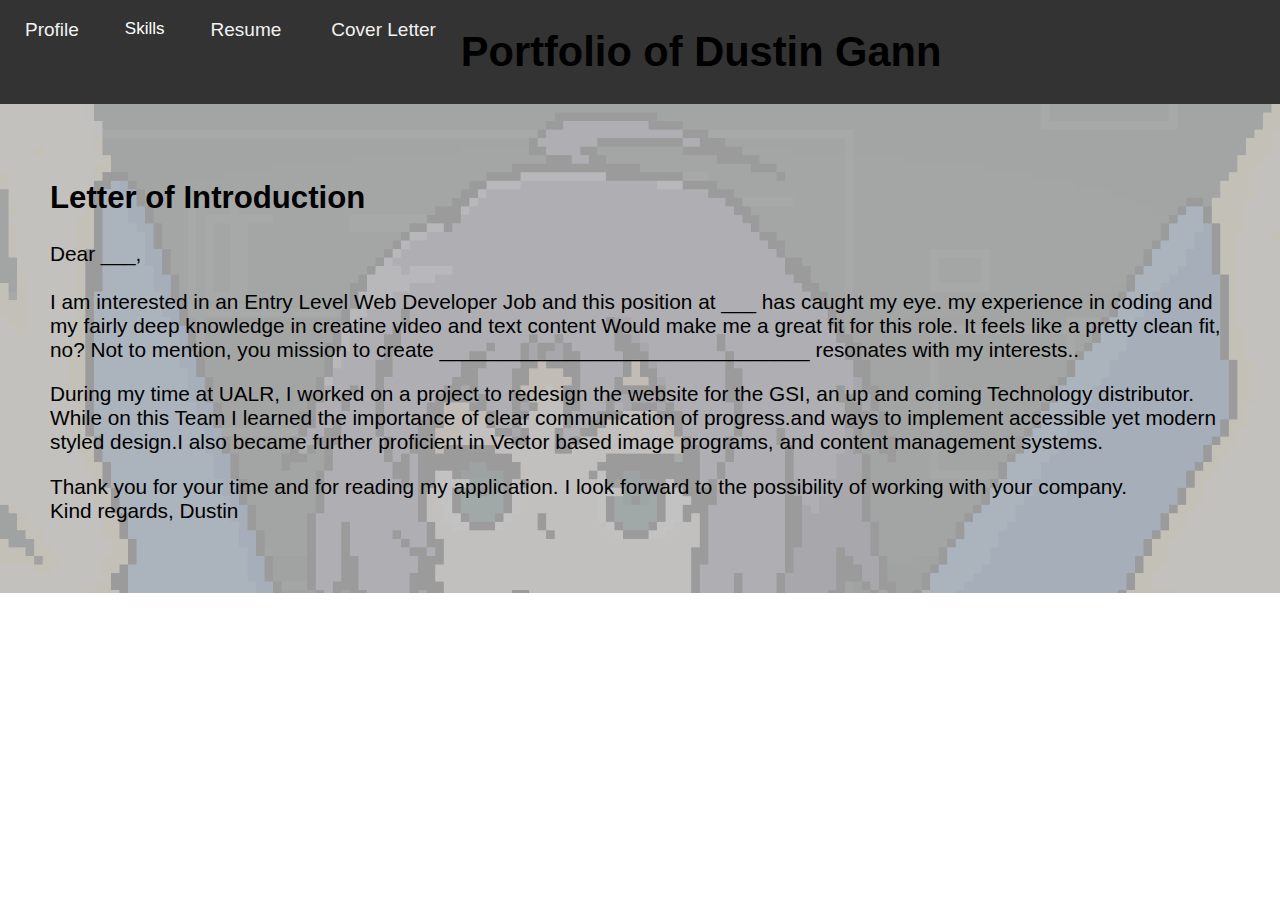
<file: Cover.html>
<!DOCTYPE html>
<html>
<head>
    <meta charset="utf-8">
   
    <title>Dustin Gann - Artist and Web Designer </title>
    <meta name="description" content="porfoleo of Dustin Gann AR">
    <meta name="keywords" content="Artist, HTML, CSS, JavaScript">
    <meta name="author" content="Dustin Gann">
   
    <link rel="stylesheet" href="assets/css/style.css">
    
    <!-- See https://www.w3schools.com/howto/howto_js_responsive_navbar_dropdown.asp-->

</head>
<body>
<div id="container">
    
    <div class="topnav" id="myTopnav">
        
        <a  href="index.html">Profile</a>

        <div class="dropdown">
               
            <button class="dropbtn">Skills
                <i class="fa fa-caret-down"></i>
            </button>
            
            <div class="dropdown-content">
                <a href="Skills.html">Skill List</a>
                <a href="Skills.html">Writing Examples</a>
                <a href="Web.html">Web Project</a>
                <a href="Database.html">Database</a>
                <a href="Programming.html">Programming</a>
                <a href="Skills2.html">Soft Skills</a>
                <a href="Capstone.html">Capstone</a>
            </div>
            
        </div> 
        <a href="Resume.html">Resume</a>
        
       
        <a href="Cover.html">Cover Letter</a>
    
       
        <a href="javascript:void(0);" style="font-size:15px;" class="icon" onclick="myFunction()">&#9776;</a>
    <h1>Portfolio of Dustin Gann</h1>
    </div>
<main class="paper">
<div id="main-c">
    
    <!-- Begin Coverletter-->
    <div id="CoverLetter" >
        <h2>Letter of Introduction</h2>

<p>Dear ___,
<br><br>
I am interested in an Entry Level Web Developer Job and this position at ___ has caught my eye. my experience in coding and my fairly deep knowledge in creatine video and text content
Would make me a great fit for this role. It feels like a pretty clean fit, no? Not to mention, you mission to create ________________________________ resonates with my interests..
    </p>
<p>During my time at UALR, I worked on a project to redesign the website for the GSI, an up and coming Technology distributor. While on this Team I learned the importance of clear communication of progress.and ways to implement accessible yet modern styled design.I also became further proficient in Vector based image programs, and content management systems.
</p>
<p>Thank you for your time and for reading my application. I look forward to the possibility of working with your company.
<br>
Kind regards,
Dustin
</p>

    </div>

   
</div>
</div>

</main>
</body>
</html>
</file>
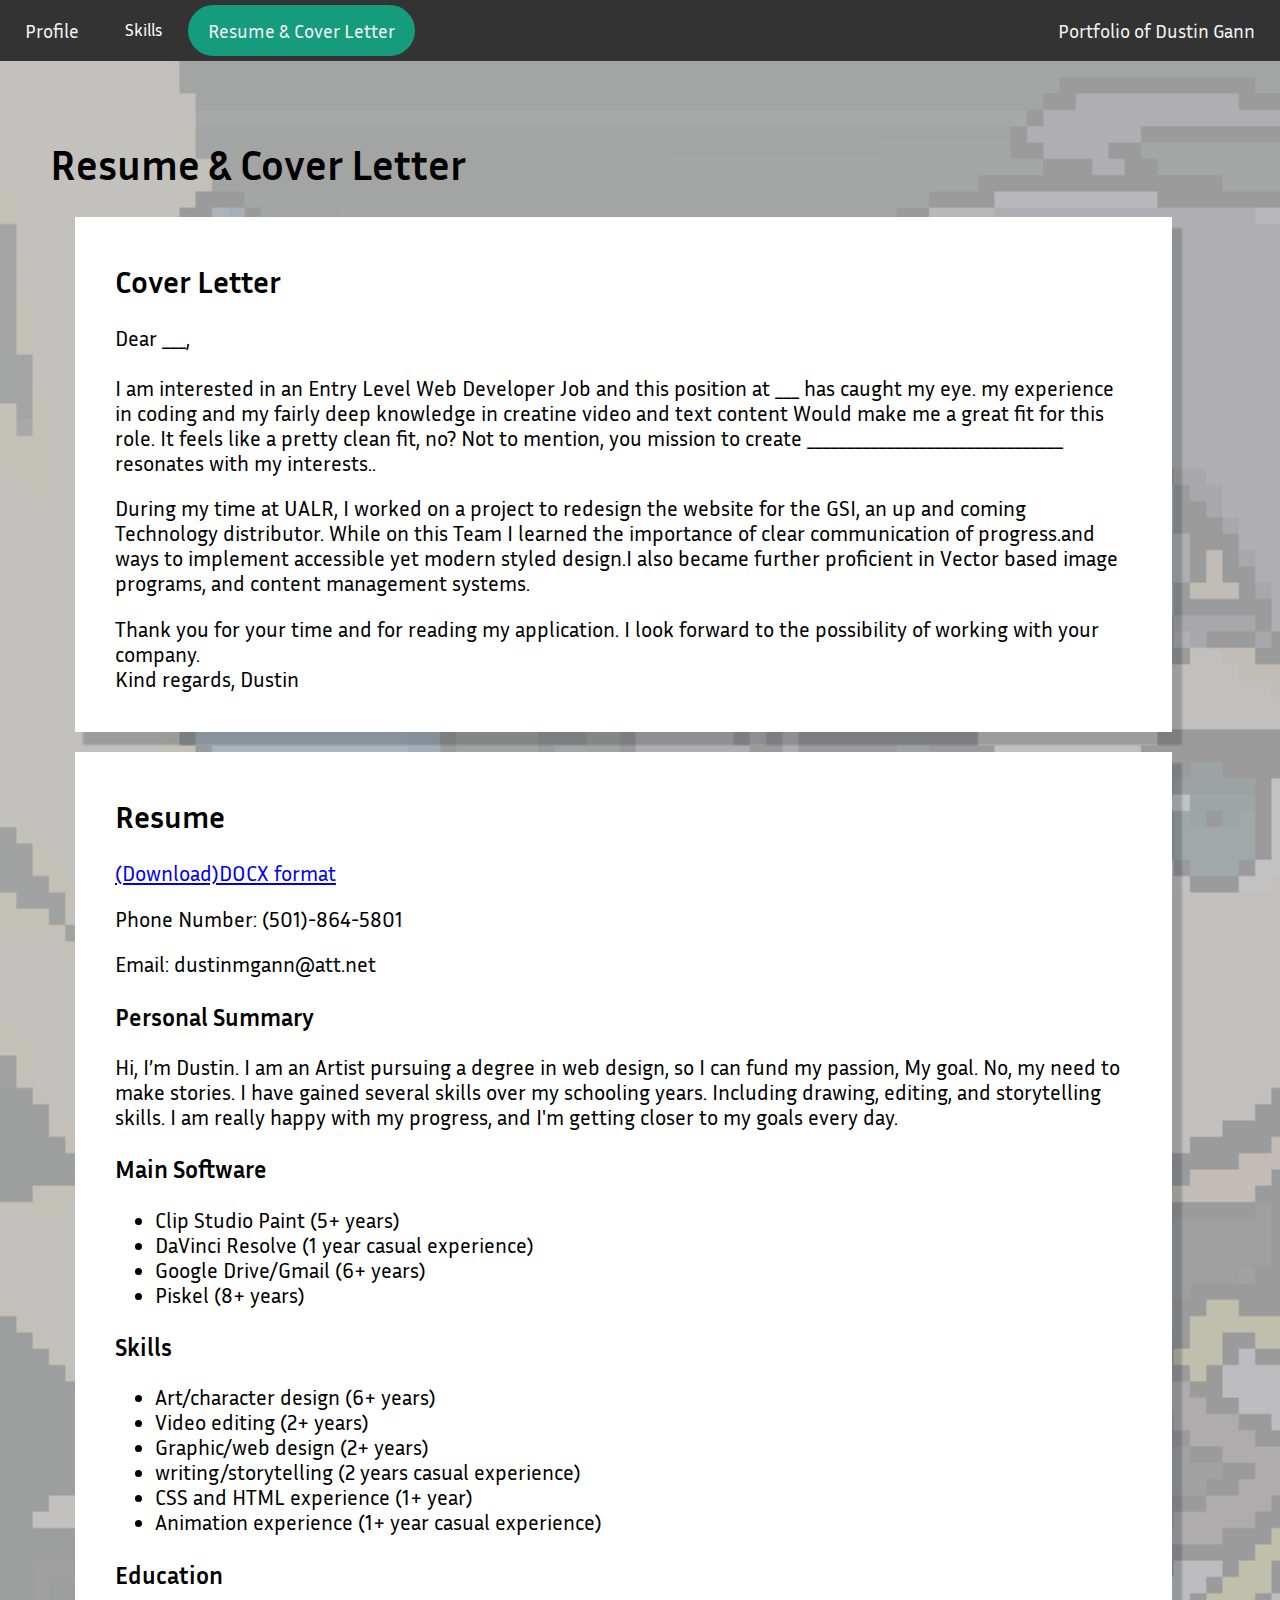
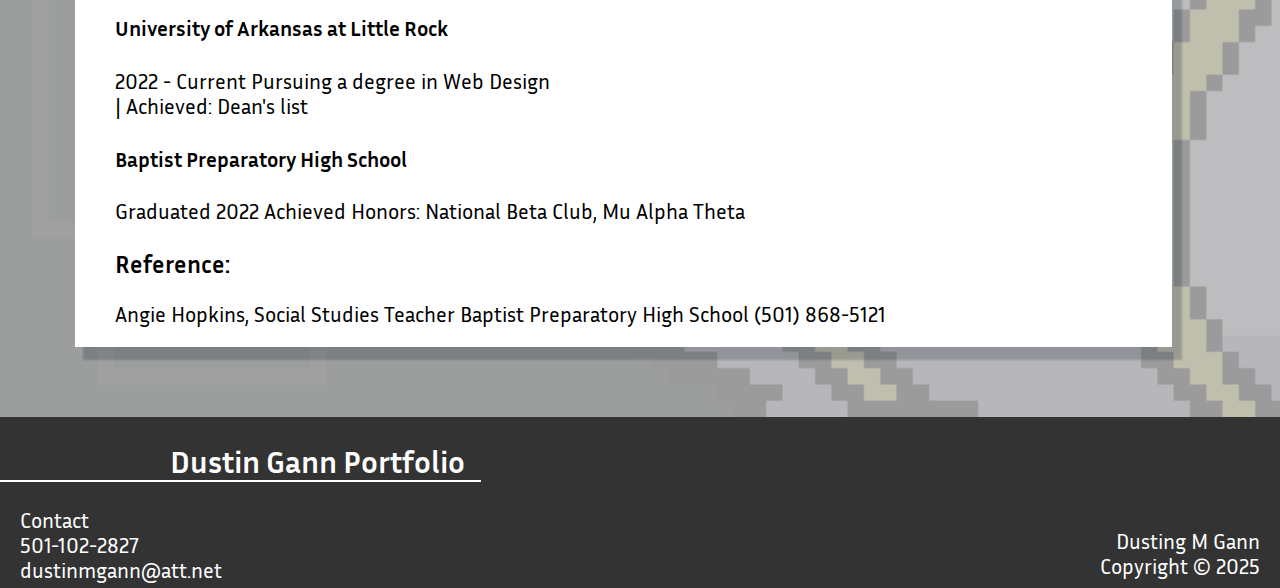
<file: Resume.html>
<!DOCTYPE html>
<html>
<head>
    <meta charset="utf-8">
   
    <title>Dustin Gann - Artist and Web Designer </title>
    <meta name="description" content="porfoleo of Dustin Gann AR">
    <meta name="keywords" content="Artist, HTML, CSS, JavaScript">
    <meta name="author" content="Dustin Gann">
   
    <link rel="stylesheet" href="assets/css/style.css">
    
    <!-- See https://www.w3schools.com/howto/howto_js_responsive_navbar_dropdown.asp-->
<link rel="preconnect" href="https://fonts.googleapis.com">
<link rel="preconnect" href="https://fonts.gstatic.com" crossorigin>
<link href="https://fonts.googleapis.com/css2?family=Inria+Sans:ital,wght@0,300;0,400;0,700;1,300;1,400;1,700&display=swap" rel="stylesheet">
</head>
<body>
   
<div id="container">
     <header>
    <div class="topnav" id="myTopnav">
        
        <a  href="index.html">Profile</a>

        <div class="dropdown">
               
            <button class="dropbtn">Skills
                <i class="fa fa-caret-down"></i>
            </button>
            
            <div class="dropdown-content">
             <a href="Skills.html" class="navbut">Skill List</a>
                
                <a href="Skills.html#WebProject" class="navbut">Web Project</a>
                <a href="Skills.html#SoftSkills" class="navbut">Image and video</a>
                <a href="Skills.html#Database" class="navbut">Database</a>
                <a href="Skills.html#Programming" class="navbut">Programming</a>
                <a href="Skills.html#Writing" class="navbut">Writing Examples</a>  
                
                <a href="Skills.html#Capstone" class="navbut">Capstone</a>
            </div>
            
        </div> 
        <a href="Resume.html" class="active">Resume & Cover Letter</a>
        
       
        
    
       
        <a href="javascript:void(0);" style="font-size:15px;" class="icon" onclick="myFunction()">&#9776;</a>
         <a  href="index.html" class="navlogo">Portfolio of Dustin Gann</a>
   
    </div>
    </header>
<main class="paper">
<div id="main-c">
   
    <!-- Begin Home Section -->
    
<h1>Resume & Cover Letter</h1>
<section id="papercontainer">
  <div id="CoverLetter" class="page"> 
        <h2>Cover Letter </h2>

<p>Dear ___,
<br><br>
I am interested in an Entry Level Web Developer Job and this position at ___ has caught my eye. my experience in coding and my fairly deep knowledge in creatine video and text content
Would make me a great fit for this role. It feels like a pretty clean fit, no? Not to mention, you mission to create ________________________________ resonates with my interests..
    </p>
<p>During my time at UALR, I worked on a project to redesign the website for the GSI, an up and coming Technology distributor. While on this Team I learned the importance of clear communication of progress.and ways to implement accessible yet modern styled design.I also became further proficient in Vector based image programs, and content management systems.
</p>
<p>Thank you for your time and for reading my application. I look forward to the possibility of working with your company.
<br>
Kind regards,
Dustin
</p>

    </div>
    <!-- Begin Resume Section -->
     
    <div id="Resume" class="page">
        <h2>Resume</h2>
        <a href="/assets/other/Rseume.docx" >(Download)DOCX format</a>

       <p> Phone Number: (501)-864-5801</p>
<p>Email: dustinmgann@att.net</p>

<h3>Personal Summary</h3>
	<p>Hi, I’m Dustin. I am an Artist pursuing a degree in web design, so I can fund my passion, My goal. No, my need to make stories. I have gained several skills over my schooling years. Including drawing, editing, and storytelling skills. I am really happy with my progress, and I'm getting closer to my goals every day. </p>
<h3>Main Software</h3>
<ul>
<li>Clip Studio Paint (5+ years)</li>
<li>DaVinci Resolve (1 year casual experience)</li>
<li>Google Drive/Gmail (6+ years)</li>
<li>Piskel (8+ years)</li>
</ul>

<h3>Skills</h3>
<ul>
<li>Art/character design (6+ years)</li>
<li>Video editing (2+ years)</li>
<li>Graphic/web design (2+ years)</li>
<li>writing/storytelling (2 years casual experience)</li>
<li>CSS and HTML experience (1+ year)</li>
<li>Animation experience (1+ year casual experience)</li>
</ul>
<h3>Education</h3>
	<h4>University of Arkansas at Little Rock 	</h4>
2022 - Current Pursuing a degree in Web Design
<br>|
Achieved: Dean's list


<h4>Baptist Preparatory High School 	</h4>			
Graduated 2022 
Achieved Honors: National Beta Club, Mu Alpha Theta

<h3>Reference:</h3>
Angie Hopkins, Social Studies Teacher
Baptist Preparatory High School 
(501) 868-5121

    </div>
</section>


    
 
   
</div>
</main>
</div>


<footer>

    <h2>Dustin Gann Portfolio</h2>
    <div id="foot-floatR">
    <ul >
        <li>  Dusting M Gann</li>
        <li>Copyright &copy; 2025</li>
        
    </ul>
    </div>
    <ul>
        <li>Contact</li>
        <li>501-102-2827</li>
        <li>dustinmgann@att.net</li>
    </ul>


</footer>
</body>

</html>
</file>
<file: assets/css/style.css>
body {margin:0;font-family:Arial;
  font-size: 1.3rem;
   font-family: "Inria Sans", sans-serif;
  font-weight: 500;
  font-style: normal;

}
h1,h2{
font-weight: 800;

}

h3,h4,h5{
font-weight: 600;

}

#container{
 
}



#mini-banner
{
  padding: 10px;
  background-image: url(../img/thumbnail/d3c2.png);
   background-size: cover; /* Adjust as needed (e.g., contain, auto) */
  background-repeat: no-repeat; 
}
#mini-banner h2
{
  margin :30px;
  font-size: 3.8rem;
  color: #f9f9f9;
  
margin-left: 70%;
text-shadow: 2px 2px 7px rgba(0,0,0,0.85);
}


.topnav {
  
  display: block;
  overflow: hidden;
  background-color: #333;
 
}

.topnav a {
  float: left;
  
  color: #f2f2f2;
  text-align: center;
  padding: 14px 20px;
  text-decoration: none;
  font-size: 19px;
  border:solid 5px #333;
  border-radius: 200px;
}

.topnav  .navlogo{
  
  float: right;
  
  
}


.active {
  background-color: #159c7d !important;
  color: white;
  border: #159c7d;
}

.topnav .icon {
  display: none;
}

.dropdown {
  float: left;
  overflow: hidden;
}

.dropdown .dropbtn {
  font-size: 17px;    
  border: none;
  outline: none;
  color: white;
  padding: 14px 16px;
  background-color: inherit;
  font-family: inherit;
  margin: 0;
  border:solid 5px #333;
   border-radius: 200px;
   
}

.dropdown-content {
  display: none;
  position: absolute;
  background-color: #f9f9f9;
  min-width: 160px;
  box-shadow: 0px 8px 16px 0px rgba(0,0,0,0.2);
  z-index: 1;
  border-radius: 10px;
  
}

.dropdown-content a {
  float: none;
  color: black;
  padding: 12px 16px;
  text-decoration: none;
  display: block;
  text-align: left;
  border:solid 0px;
  border-radius: 00px;
}

.topnav a:hover, .dropdown:hover .dropbtn {
  background-color: #555;
  color: white;
}

.topnav  .navlogo:hover{
  background-color:none;
  background-color: #333;
  text-decoration: underline;
  
}

.dropdown-content a:hover {
  background-color: #ddd;
  color: black;
}

.dropdown:hover .dropdown-content {
  display: block;
}

@media screen and (max-width: 600px) {
  .topnav a:not(:first-child), .dropdown .dropbtn {
    display: none;
  }
  .topnav a.icon {
    float: right;
    display: block;
  }
}

@media screen and (max-width: 600px) {
  .topnav.responsive {position: relative;}
  .topnav.responsive .icon {
    position: absolute;
    right: 0;
    top: 0;
  }
  .topnav.responsive a {
    float: none;
    display: block;
    text-align: left;
  }
  .topnav.responsive .dropdown {float: none;}
  .topnav.responsive .dropdown-content {position: relative;}
  .topnav.responsive .dropdown .dropbtn {
    display: block;
    width: 100%;
    text-align: left;
  }
}



body {
	
	/*background-color: #666;*/
	}

#container {

}

main{

}


p {
	margin-bottom: 20px;
}

p.shift {
  margin-left: 30px;
}

.listmargin  {
	margin-bottom: 20px;
}	

.img-style-1 {
	float: left;
	margin-right: 10px;
  margin-bottom: 10px;
	padding: 5px;
	border: 1px solid #CCC;
}	
/*BEGIN profile*/


main#home {
  margin: 30px 70px ;
}

main#home #home-card1{
  height: 470px;
  position: relative;
}

main#home #home-card1 h3{
  
  padding: 10px;

  margin: 20px;
  font-size: 2.4rem;
}      

main#home #home-card1 p{
  
  padding: 20px;

  margin: 20px;
  font-size: 2rem;
}

main#home #home-card1 img{
  max-height: 450px;
  float: left;
  padding: 20px;
}

.link-to-button
{

  text-align: center;
  padding: 14px 20px;
  text-decoration: none;
  font-size: 19px;
  
  border-radius: 200px;

  background-color: #159c7d;
  color: white;
  
    
  
}



/*BEGIN Skills LETER*/

#main-skills{
  padding: 0;
}

.Skillslist{

  padding: 30px;
  

}
.Skillslist ul{

  
  
  display: grid;
  grid-template-columns: repeat(3, 1fr); /* Creates 3 equal-width columns */
  gap: 0px 100px ;
  padding:0px 40px;
}


.Skillslist li{
  list-style: none;
  margin: auto ;

  display: flex;
 
  align-items: center;
  
  width: 100%;
}

.Skillslist progress{
  
  
height: 50px;
margin-left: auto;
 

 justify-content: end;
 
}

.Skillslist progress {
accent-color: #159c7d;;
}




#main-skills .Examplesstyle2 .graycard{
  height: 500px;
}
#main-skills .Examplesstyle3 .graycard{ 

  height: 400px;
}


#main-skills .Examplesstyle3 .individual{
display: block;
clear: both;
}

#main-skills .Examplesstyle2 .individual{
display: block;
clear: both;
}

#main-skills .Examplesstyle2 img{
  width: 350px;
  float: left;
  margin: 0 20px 30px 0px;
  border-radius: 10px;
  box-shadow: 10px 10px 1px #00000020;
}

#main-skills .Examplesstyle3 img{
  width: 300px;
  float: left;
  margin: 0 20px 30px 0px;
   border-radius: 10px;
  
    box-shadow: 0px 0px 1px 10px #00000020;
}




.Examplesstyle{
  
 margin: 10px 0px 60px 0px;
 color: #f8f7f7;
}
.Examplesstyle h2{
  margin-left: 40px; 
   margin-bottom: -8px;
   color: #767676;
   text-transform: uppercase;
}
.Examplesstyle h3{
  
   margin: 0px;
}
.Examplesstyle .graycard{
 padding: 40px 158px;
 margin: -50;
  background-color: #767676;
}




.Examplesstyle2{
  
 margin: 10px 0px 60px 0px;
 color: #000000;
}
.Examplesstyle2 h2{
  margin-left: 40px; 
   margin-bottom: -8px;
   color: #b8b7b7;
   text-transform: uppercase;
 
   
}
.Examplesstyle2 h3{
  
   margin: 0px;
}
.Examplesstyle2 .graycard{
 padding: 40px 158px;
 margin: -50;
  background-color: #c7c7c7;
}




.Examplesstyle3{
  
 margin: 0px 50px 0px 50px;
 color: #000000;
}
.Examplesstyle3 h2{
  margin-left: 40px; 
  
   color: #000000;
   text-transform: uppercase;
}
.Examplesstyle3 h3{
  
  
}
.Examplesstyle3 .graycard{
  padding: 0px 158px 60px 158px;
 margin: -50;
 
}



#Capstone .graycard{
 height: 250px !important;
 
 
}














/*BEGIN RESUME AND COVER LETER*/
main.paper{


background-color: rgba(184, 184, 184, 0.842);
padding: 50px;
min-height: 1vh;

background-position: center center;
background-size: cover;
  
position: relative;

  display: block;
}

main.paper::before {
 
  content: "";
  position: absolute;
  top: 0;
  bottom: 0;
  left: 0;
  right: 0;
  min-height: 2vh;
  background-image: url(../img/nath.png);

  background-size: cover; /* Adjust as needed (e.g., contain, auto) */
  background-repeat: no-repeat; 
  opacity: 1; /* Adjust opacity from 0.0 (transparent) to 1.0 (opaque) */
  z-index: -1;
}

main.paper .page{

  background-color: #ffffff;
  width: 43%;
  padding: 20px 40px;
  
  box-shadow: 9px 12px 2px 1px rgba(2, 14, 27, 0.2);
  margin-bottom: 20px;

}

main.paper h1{
  
}
#CoverLetter{
  float: right;
  

}
#Resume{
  margin-right:auto ;

}  

#papercontainer{
  padding: 0 25px;
}








  .slideshow {
    width: min(900px, 95vw);
    margin: auto;
  }
  .stage {
    position: relative;
    background: #000;
    border-radius: 8px;
    overflow: hidden;
    aspect-ratio: 16/9;
  }
  .stage img {
    width: 100%;
    min-height: 100%;
    object-fit: cover;
    cursor: zoom-in;
  }
  .btn {
    position: absolute;
    top: 50%;
    transform: translateY(-50%);
    background: rgba(0,0,0,0.5);
    border: none;
    color: white;
    width: 45px;
    height: 45px;
    font-size: 24px;
    border-radius: 6px;
    cursor: pointer;
  }
  .prev { left: 10px; }
  .next { right: 10px; }

  /* Lightbox overlay */
  .lightbox {
    position: fixed;
    inset: 0;
    background: rgba(0,0,0,0.85);
    display: none;
    justify-content: center;
    align-items: center;
    padding: 20px;
  }
  .lightbox img {
    max-width: 98%;
    max-height: 98%;
    display: block;
  }



  /*Footer */

 footer{
    background-color: #333;
    display:inline-block;
    position: relative;
    width: 100%;
    color: #fff;

    text-decoration: none;

 

    
   
    
  }
  footer ul{
    padding: 0px 20px;
     list-style:none;
     margin-bottom: 5px;
  }

  footer h2{
   
    border-bottom:solid 2px #ffffff;
    padding-left: 170px;
    width: 311px;
    
  }
  
  
  #foot-floatR{
    
float:right;
text-align: right;
  
  }


  @media (max-width: 1350px) {
  #CoverLetter{
  float: none;
   }
   main.paper .page
   {
    width: 90%;

   }




   .Skillslist ul{
  grid-template-columns: repeat(2, 1fr); 
   }


  


  .Examplesstyle .graycard{
   
    padding: 40px 0px; 
  }


#main-skills .Examplesstyle2 .graycard{
  padding:40px 70px ;
}

#main-skills .Examplesstyle3 .graycard{
  padding:0px 70px 60px 70px ;
}

#Capstone .graycard{
 
 
  
  height: auto !important;
 
}

#Capstone .graycard img{
float: none !important;

width: 100%;
}

main#home #home-card1 p{
  font-size: 1.3rem;
}


}


  
@media (max-width: 900px) {

  main#home #home-card1 img{
    
    clear: both ;
    float: none;
    width: 100%;
    max-height: none;
    }

  main#home #home-card1{
  height: auto;}

    

  
 
  
   
  

}
</file>
